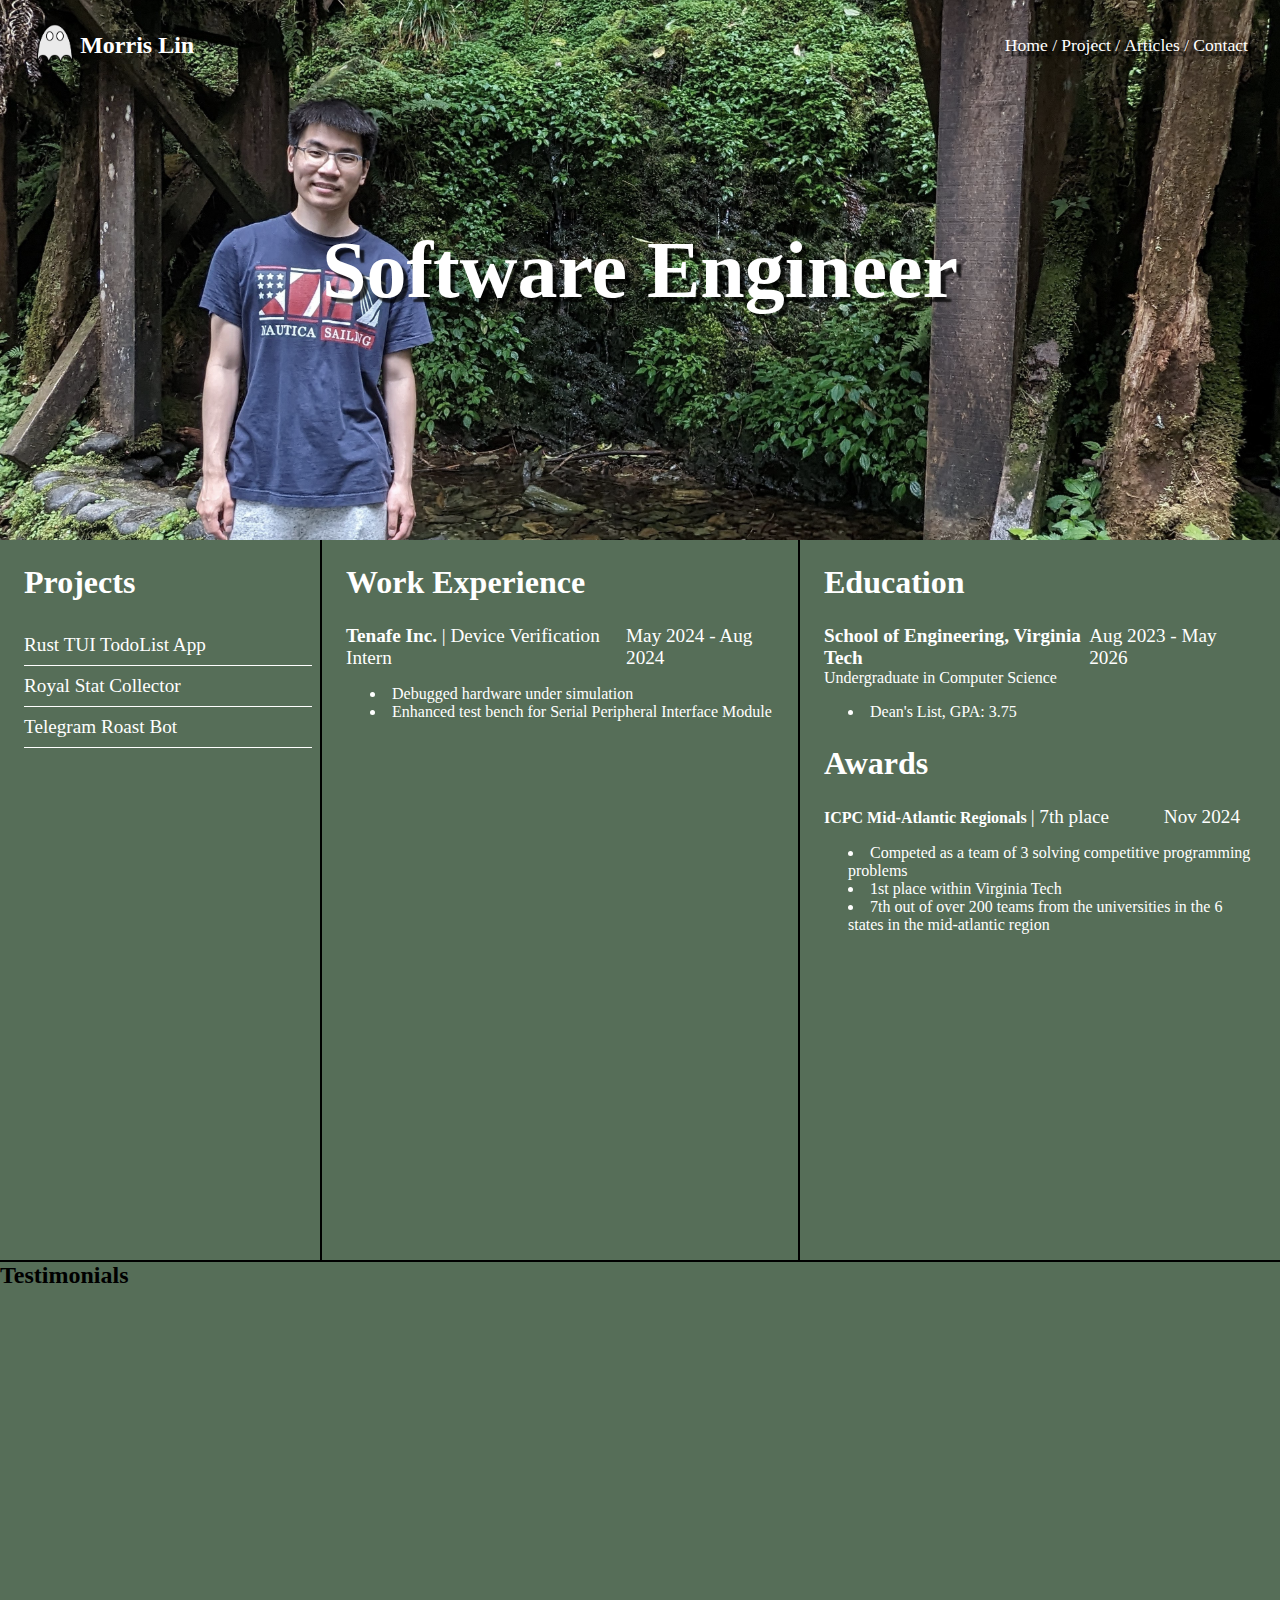
<file: basic_website/index.html>
<!doctype html>
<html lang="en">
<head>
    <meta charset="UTF-8">
    <meta name="viewport" content="width=device-width, initial-scale=1">
    <link rel="stylesheet" href="style.css">
    <title>Basic Website</title>
</head>
<body>
<nav>
    <a class="home" href="index.html">
        <img class="logo" src="./assets/ghost.png" alt="logo">
        <h3 class="name">Morris Lin</h3>
    </a>

    <ul>
        <li><a href="index.html">Home</a></li>
        <li><a href="projects.html">Project</a></li>
        <li><a href="articles.html">Articles</a></li>
        <li><a href="contact.html">Contact</a></li>
    </ul>
</nav>

<div class="banner">
    <h1>Software Engineer</h1>
</div>

<div class="main-body">
    <div class="projects-section">
        <h2>Projects</h2>
        <ul>
            <li>Rust TUI TodoList App <hr></li>
            <li>Royal Stat Collector<hr></li>
            <li>Telegram Roast Bot<hr></li>
        </ul>
    </div>
    <div class="experience-section">
        <h2>Work Experience</h2>
        <ul>
            <li>
                <div class="entry-title">
                    <div>
                        <h4> Tenafe Inc. </h4>
                        <p>| Device Verification Intern</p>
                    </div>
                    <p class="date">May 2024 - Aug 2024</p>
                </div>
                <ul class="description">
                    <li> Debugged hardware under simulation </li>
                    <li> Enhanced test bench for Serial Peripheral Interface Module </li>
                </ul>
            </li>
        </ul>
    </div>
    <div>
        <div class="education-section">
            <h2>Education</h2>
            <div class="education-entry">
                <div class="entry-title">
                    <div>
                        <h4>School of Engineering, Virginia Tech</h4>
                        <p>Undergraduate in Computer Science</p>
                    </div>
                    <p class="date">Aug 2023 - May 2026</p>
                </div>
                <ul class="description">
                    <li>Dean's List, GPA: 3.75</li>
                </ul>
            </div>
        </div>
        <div class="award-section">
            <h2>Awards</h2>
            <div class="award-entry">
                <div class="entry-title">
                    <div>
                        <h4>ICPC Mid-Atlantic Regionals</h4>
                        <p>| 7th place</p>
                    </div>
                    <p class="date">Nov 2024</p>
                </div>
                <ul class="description">
                    <li>Competed as a team of 3 solving competitive programming problems</li>
                    <li>1st place within Virginia Tech</li>
                    <li>7th out of over 200 teams from the universities in the 6 states in the mid-atlantic region</li>
                </ul>
            </div>
        </div>
    </div>
</div>

<div class="testimonials">
    <h2>Testimonials</h2>

</div>

</body>
</html>
</file>
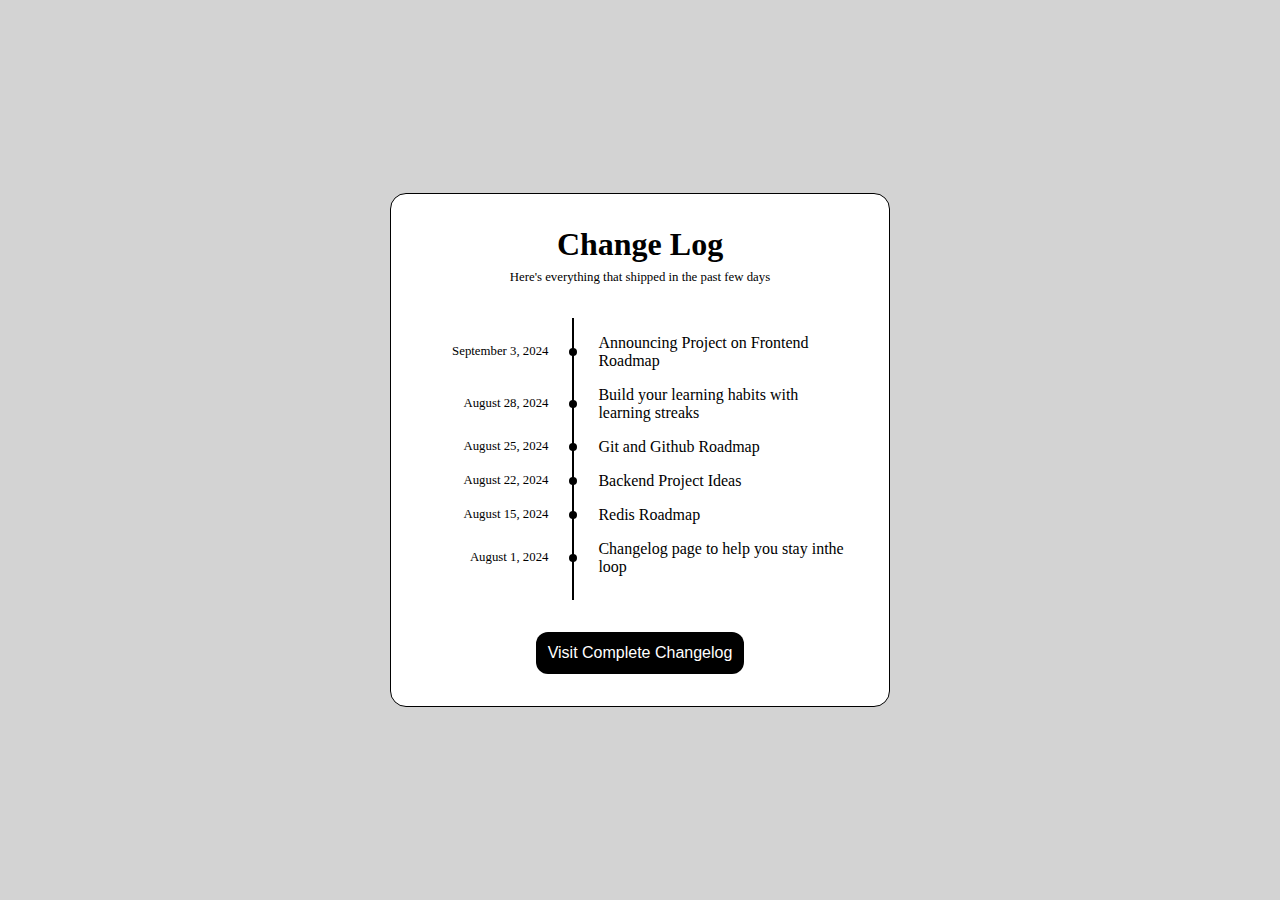
<file: change_log/index.html>
<!doctype html>
<html lang="en">
<head>
    <meta charset="UTF-8">
    <meta name="viewport" content="width=device-width, initial-scale=1">
    <title>Change Log</title>
    <link rel="stylesheet" href="style.css">
</head>
<body>
<div class="change-log">
    <div class="change-log-header">
        <h1>Change Log</h1>
        <sub>Here's everything that shipped in the past few days</sub>
    </div>

    <div class="timeline">
        <ol class="timeline-list">
            <li class="timeline-item">
                <p class="timeline-date"> September 3, 2024 </p>
                <p class="timeline-content"> Announcing Project on Frontend Roadmap </p>
            </li>
            <li class="timeline-item">
                <p class="timeline-date"> August 28, 2024 </p>
                <p class="timeline-content">Build your learning habits with learning streaks</p>
            </li>
            <li class="timeline-item">
                <p class="timeline-date">August 25, 2024</p>
                <p class="timeline-content">Git and Github Roadmap</p>
            </li>
            <li class="timeline-item">
                <p class="timeline-date">August 22, 2024</p>
                <p class="timeline-content">Backend Project Ideas</p>
            </li>
            <li class="timeline-item">
                <p class="timeline-date">August 15, 2024</p>
                <p class="timeline-content">Redis Roadmap</p>
            </li>
            <li class="timeline-item">
                <p class="timeline-date">August 1, 2024</p>
                <p class="timeline-content">Changelog page to help you stay inthe loop</p>
            </li>
        </ol>
    </div>
    <div class="change-log-footer">
        <button>Visit Complete Changelog</button>
    </div>

</div>


</body>
</html>
</file>
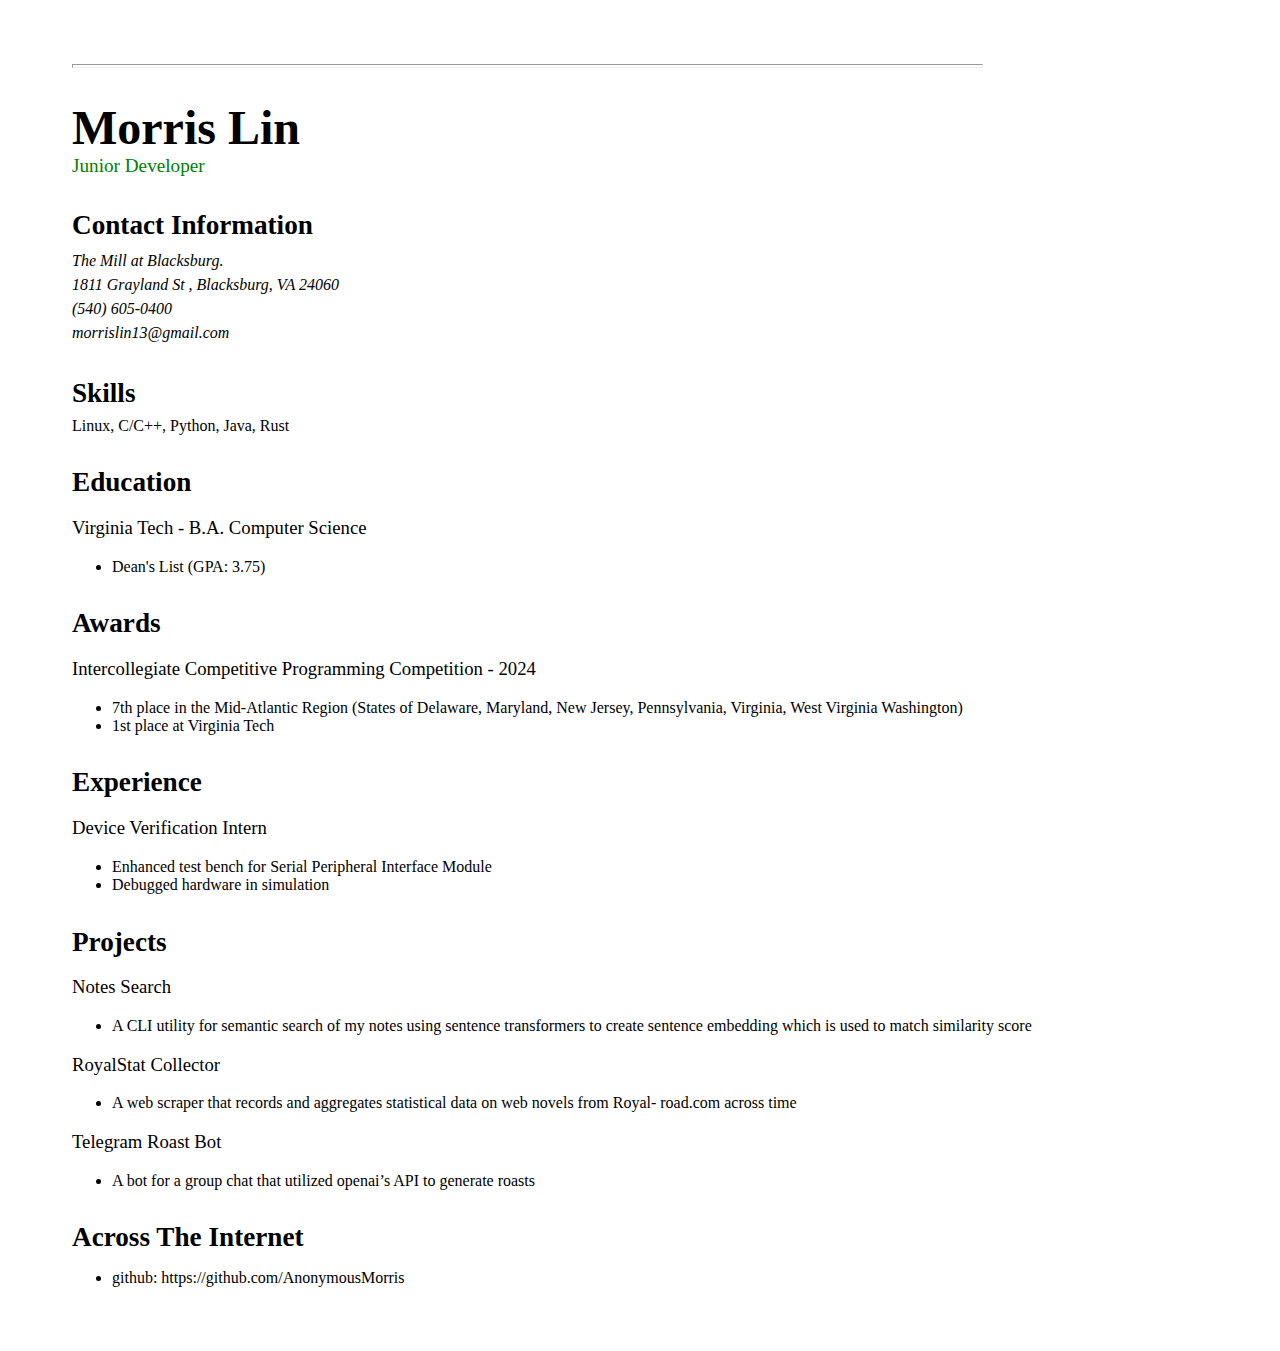
<file: cv/index.html>
<html lang="en">
<head>
    <meta charset="UTF-8">
    <meta name="viewport" content="width=device-width, initial-scale=1">
    <link rel="stylesheet" href="style.css">

    <title>CV</title>
</head>
<body>

<div class="wrapper">
    <hr />
    <h1>Morris Lin</h1>
    <sub>Junior Developer</sub>
    <h2>Contact Information</h2>
    <address>The Mill at Blacksburg. <br/>
        1811 Grayland St , Blacksburg, VA 24060 <br>
        (540) 605-0400 <br>
        morrislin13@gmail.com <br>
    </address>

    <h2>Skills</h2>
    <p>Linux, C/C++, Python, Java, Rust</p>

    <h2>Education</h2>
    <h3>Virginia Tech - B.A. Computer Science</h3>
    <ul>
        <li>Dean's List (GPA: 3.75)</li>
    </ul>

    <h2>Awards</h2>
    <h3>Intercollegiate Competitive Programming Competition - 2024</h3>
    <ul>
        <li>7th place in the Mid-Atlantic Region (States of Delaware, Maryland, New Jersey, Pennsylvania,
            Virginia, West Virginia Washington)</li>
        <li>1st place at Virginia Tech </li>
    </ul>

    <h2>Experience</h2>
    <h3>Device Verification Intern</h3>
    <ul>
        <li>Enhanced test bench for Serial Peripheral Interface Module</li>
        <li>Debugged hardware in simulation</li>
    </ul>

    <h2>Projects</h2>
    <h3>Notes Search</h3>
    <ul>
        <li>A CLI utility for semantic search of my notes using sentence transformers to create sentence
            embedding which is used to match similarity score </li>
    </ul>
    <h3>RoyalStat Collector</h3>
    <ul>
        <li>A web scraper that records and aggregates statistical data on web novels from Royal-
            road.com across time</li>
    </ul>
    <h3>Telegram Roast Bot</h3>
    <ul>
        <li>
            A bot for a group chat that utilized openai’s API to generate roasts
        </li>
    </ul>

    <h2>Across The Internet</h2>
    <ul>
        <li> github: https://github.com/AnonymousMorris </li>
    </ul>

</div>

</body>
</html>
</file>
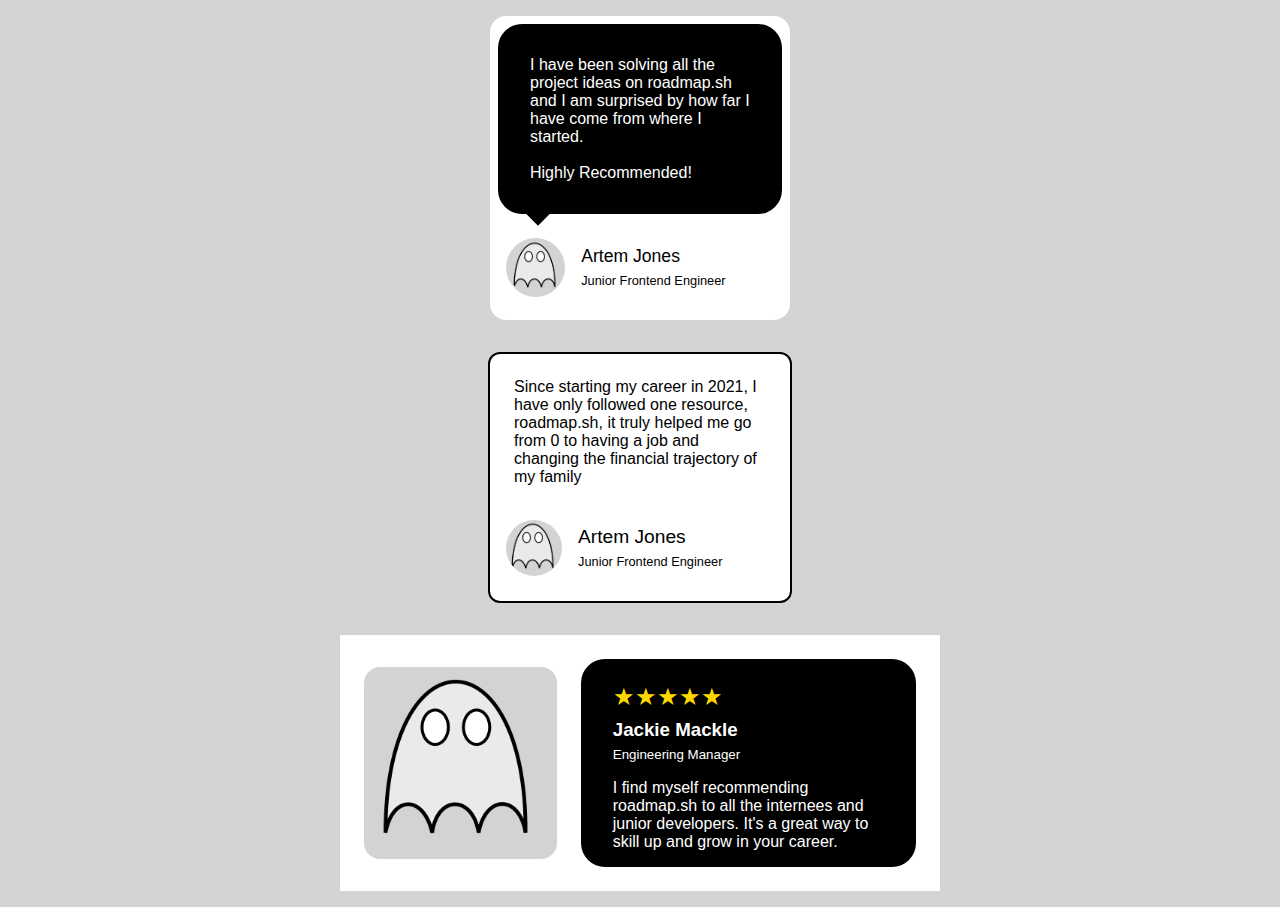
<file: testimonial/index.html>
<!doctype html>
<html lang="en">
<head>
    <meta charset="UTF-8">
    <meta name="viewport" content="width=device-width, initial-scale=1">
    <link rel="stylesheet" href="style.css">
    <title>Testimonial Cards</title>
</head>
<body>
<div class="card-1">
    <div class="quote">
        <p>I have been solving all the project ideas on roadmap.sh and I am surprised by how far I have come from where I started. <br> <br> Highly Recommended!</p>
    </div>
    <div class="author">
        <img src="./assets/ghost.png" alt="profile picture">
        <div class="description">
            <h3 class="name">Artem Jones</h3>
            <sub>Junior Frontend Engineer</sub>
        </div>
    </div>
</div>

<div class="card-2">
    <div class="quote">
        <p>Since starting my career in 2021, I have only followed one resource, roadmap.sh, it truly helped me go from 0 to having a job and changing the financial trajectory of my family</p>
    </div>
    <div class="author">
        <img src="./assets/ghost.png" alt="profile picture">
        <div class="description">
            <h3 class="name">Artem Jones</h3>
            <sub>Junior Frontend Engineer</sub>
        </div>
    </div>
</div>

<div class="card-3">
    <img src="./assets/ghost.png" alt="profile picture">
    <div class="quote">
        <div class="rating">★★★★★</div>
        <h3 class="name">Jackie Mackle</h3>
        <sub>Engineering Manager</sub>
        <p>I find myself recommending roadmap.sh to all the internees and junior developers. It's a great way to skill up and grow in your career.</p>
    </div>
</div>


</body>
</html>
</file>
<file: basic_website/style.css>
html {
    font-size: 16px;
}
*{
    margin: 0;
    border: 0;
}
ul, ol {
    list-style: none;
    margin: 0;
    padding: 0;
}

a {
    text-decoration: none;
    background-color: transparent;
    color: inherit;
}

body {
    width: 100%;
    display: grid;
    grid-template-rows: 60vh 80vh 80vh;
    position: relative;
    scrollbar-width: none;
    overscroll-behavior: none;
}

/*nav styling*/
nav {
    width: 95%;
    height: 10vh;
    display: flex;
    justify-content: space-between;
    align-items: center;
    left: 2.5vw;
    right: 2.5vw;
    flex-direction: row;
    position: absolute;
}
nav .logo {
    height: 3rem;
    max-width: 100%;
    max-height: 100%;
}
nav .home {
    height: 100%;
    display: flex;
    align-items: center;
}
nav .home .name {
    font-size: 1.5rem;
    color: white;
}
nav ul li {
    display: inline-block;
    font-size: 1.1rem;
    color: white;
    /*text-shadow: 0.3rem 0.3rem 0.1rem rgba(0, 0, 0, 0.75);*/
    text-shadow: 0.3rem 0.3rem 0.1rem black;
}
nav ul li a:hover {
    text-decoration: underline;
}
nav ul li:not(:last-child)::after {
    content: " / ";
}

/* Banner */
.banner {
    width: 100%;
    height: 100%;
    /*background-color: cornflowerblue;*/
    display: flex;
    justify-content: center;
    align-items: center;
    /*display: grid;*/
    /*background-color: #ffffff; !* Background color of the grid *!*/
    /*background-image:*/
    /*        linear-gradient(to right, #000000 1px, transparent 1px),*/
    /*        linear-gradient(to bottom, #000000 1px, transparent 1px);*/
    /*background-size: 20px 20px; !* Size of each grid square *!*/
    background-image: url("./assets/banner.jpg");
    background-size: cover;
    background-position: center;
    filter: saturate(80%);  background-repeat: no-repeat;
    z-index: -1;
}
.banner h1 {
    font-size: 5rem;
    color: white;
    text-shadow: 0.3rem 0.3rem 0.1rem rgba(0, 0, 0, 0.75);
}

/* Main Body */
.main-body {
    width: 100%;
    height: 100%;
    display: grid;
    grid-template-columns: 1fr 1.5fr 1.5fr;
    color: white;
    background-color: #566e58;
}
.projects-section {
}
.projects-section h2{
    margin: 1.5rem;
    font-size: 2rem;
}
.projects-section li {
    width: 90%;
    margin-left: 1.5rem;
    line-height: 2.5rem;
    font-size: 1.2rem;
}
.projects-section li:hover {
    background-color: #2c4026;
    transition: 0.3s ease;
}
.projects-section li hr {
    width: 100%;
    height: 1px;
    margin-left: 0;
    background-color: white;
}
/* Main Body - Experience */
.experience-section {
    border-left: 2px solid black;
    border-right: 2px solid black;
}
.experience-section h2 {
    margin: 1.5rem;
    font-size: 2rem;
}
.experience-section ul {
    width: 100%;
}
.experience-section li {
    margin-left: 1.5rem;
}
.entry-title {
    width: 100%;
    display: flex;
    justify-content: space-between;
}
.experience-section li h4 {
    font-size: 1.2rem;
    font-weight: bold;
    display: inline;
}
.experience-section li p {
    font-size: 1.2rem;
    display: inline;
}
.date {
    display: inline;
    font-size: 1.2rem;
    padding-right: 1rem;
}
.description {
    margin-top: 1rem;
    list-style: inside;
    font-size: 1rem;
}
/* Main Body - Education */
.education-section h2 {
    margin: 1.5rem;
    font-size: 2rem;
}
.education-entry {
    margin: 1.5rem;
}
.education-section h4 {
    font-size: 1.2rem;
    font-weight: bold;
    display: inline;
}
.education-section li {
    margin-left: 1.5rem;
}
/* Main Body - Award Section */
.award-section h2{
    margin: 1.5rem;
    font-size: 2rem;
}
.award-entry {
    margin: 1.5rem;
}
.award-section li {
    margin-left: 1.5rem;
}
.award-section h4 {
    font-weight: bold;
    display: inline;
}
.award-entry p {
    font-size: 1.2rem;
    display: inline;
}
/*.award-section .date {*/
/*    display: inline;*/
/*    padding-right: 1rem;*/
/*}*/

/* Quote */
.testimonials {
    width: 100%;
    height: 100%;
    border-top: black solid 2px;
    background-color: #566e58;
}

@media (max-width: 600px) {
    body {
        display: grid;
        grid-template-rows: 40vh 1fr 80vh;
    }

    nav {
        display: flex;
        flex-direction: column;
    }

    .banner h1 {
        /*display: none;*/
        width: 60vw;
        text-align: center;
        font-size: 2rem;
    }

    .main-body {
        display: flex;
        flex-direction: column;
        border: 0;
    }
    .main-body * {
        border: none;
        margin-bottom: 2rem;
    }
    .main-body h2 {
        text-align: center;
        margin-top: 2rem;
    }
    .entry-title {
        display: flex;
        flex-direction: column;
    }
    .date {
        font-size: 1rem;
        margin: 0;
    }
}
</file>
<file: change_log/style.css>
:root {
    --timeline-pos:35;
}

* {
    margin: 0;
    padding: 0;
    border: 0;
    box-sizing: border-box;
    list-style: none;
}

body {
    min-height: 100vh;
    display: flex;
    justify-content: center;
    align-items: center;
    font-size: 16px;
    background: lightgray;
}

.change-log {
    max-width: 500px;
    width: 100%;
    display: flex;
    flex-direction: column;
    align-items: center;
    border: 1px black solid;
    border-radius: 1rem;
    background-color: white;
}

/* Header */
.change-log-header {
    text-align: center;
    margin: 2rem;
}
.change-log-header > h1 {
    font-size: 2rem;
}
.change-log-header > sub {
    font-size: 0.8rem;
    font-weight: 300;
}

/* Timeline */
.timeline {
    width: 90%;
    position: relative;
    padding-bottom: 0.5rem;
}
.timeline:before {
    content: "";
    position: absolute;
    height: 100%;
    width: 2px;
    margin-left: -1px;
    /*left: 30%;*/
    left: calc(var(--timeline-pos) * 1%);
    background: black;
}

/* Timeline Items*/
.timeline-item {
    display: flex;
    justify-content: space-between;
    align-items: center;
    margin: 1rem;
}

.timeline-item > .timeline-date {
    max-width: calc((var(--timeline-pos) - var(--timeline-pos) / 5) * 1%);
    width: 100%;
    text-align: right;
    font-size: 0.8rem;
}
.timeline-item > .timeline-content {
    width: 60%;
}
.timeline-item:before {
    content: "";
    width: 0.5rem;
    height: 0.5rem;
    position: absolute;
    border-radius: 50%;
    background: black;
    left: calc(var(--timeline-pos) * 1%);
    margin-left: -0.25rem;
}

.change-log-footer {
    margin: 2rem;
    display: flex;
    justify-content: center;
    align-items: center;
}
.change-log-footer > button {
    border-radius: 0.75rem;
    padding: 0.75rem;
    font-size: 1rem;
    background-color: black;
    color: white;
}
</file>
<file: cv/style.css>
html {
    font-size: 16px;
}

.wrapper {
    margin: 4em;
}

hr {
    width: 80%;
    color: black; 
    height: 2px; 
    margin-top: 2em;
    margin-left: 0em;
}

h1 {
    /*padding-left: 1em;*/
    font-size: 3rem;
    margin-bottom: 0em;
}
sub {
    color: green;
    font-size: 1.2em;
    margin-top: 0;
    margin-bottom: 2em;
}

h2 {
    font-size: 1.7em;
    margin-top: 1.2em;
    margin-bottom: 0.3em;
}
h3 {
    font-weight: 500;
}

address {
    line-height: 1.5em;
}
p {
    margin-top: 0.5em;
}
</file>
<file: testimonial/style.css>
--root {
}

*{
    margin: 0;
    padding: 0;
    border: 0;
}

body{
    font-family: arial, sans-serif;
    font-size: 16px;
    background-color: lightgray;
    display: flex;
    flex-direction: column;
    align-items: center;
}



/* Testimonial Card 1*/
.card-1 {
    margin: 1rem;
    max-width: 300px;
    width: 100%;
    border-radius: 1rem;
    background-color: white;
}

.card-1 .quote {
    margin: 0.5rem;
    padding: 2rem;
    background-color: black;
    color: white;
    border-radius: 1.5rem;
}

.card-1 .author:before {
    content: "";
    width: 2rem;
    height: 2rem;
    margin-top: -8rem;
    margin-left: 1rem;
    position: absolute;
    background-color: black;
    transform: rotate(45deg);
}
.card-1 .author {
    display: flex;
    align-items: center;
    margin: 1rem;
}
.card-1 .author img {
    width: 3.5rem;
    height: 3.5rem;
    padding: 0.1rem;
    border-radius: 50%;
    background-color: lightgray;
}
.card-1 .author .description {
    margin: 1rem;
}
.card-1 .author .description .name {
    font-size: 1.1rem;
    font-weight: normal;
}
.card-1 .author .description sub {
    display: inline-block;
    font-size: 0.8rem;
    font-weight: normal;
    margin-top: -0.5rem;
}


/* Card 2*/
.card-2 {
    max-width: 300px;
    width: 100%;
    margin: 1rem;
    background-color: white;
    border-radius: 0.75rem;
    border: 2px solid black;
}
.card-2 .quote {
    margin: 1.5rem;
}
.card-2 .author {
    margin: 1rem;
    display: flex;
    align-items: center;
}
.card-2 .author img {
    width: 3.5rem;
    height: 3.5rem;
    border-radius: 50%;
    background-color: lightgray;
}
.card-2 .author .description {
    margin: 1rem;
}
.card-2 .author .description .name {
    font-size: 1.2rem;
    font-weight: normal;
}
.card-2 .author .description sub {
    font-size: 0.8rem;
}


/* Card 3 */
.card-3 {
    max-width: 600px;
    margin: 1rem;
    display: flex;
    align-items: center;
    background-color: white;
    position: relative;
}
.card-3 img {
    height: 12rem;
    margin-left: 1.5rem;
    border-radius: 1rem;
    background-color: lightgray;
}
.card-3 .quote {
    margin: 1.5rem;
    background-color: black;
    color: white;
    border-radius: 1.5rem;
    padding: 1rem 2rem;
}
.card-3 .quote .rating {
    margin: 0.5rem 0;
    color: gold;
    font-size: 1.5rem;
}
.card-3 .quote h3 {
    /*margin-top: 0.5rem;*/
}
.card-3 .quote sub {
    font-weight: 300;
}
.card-3 .quote p {
    margin-top: 1rem;
}
</file>
